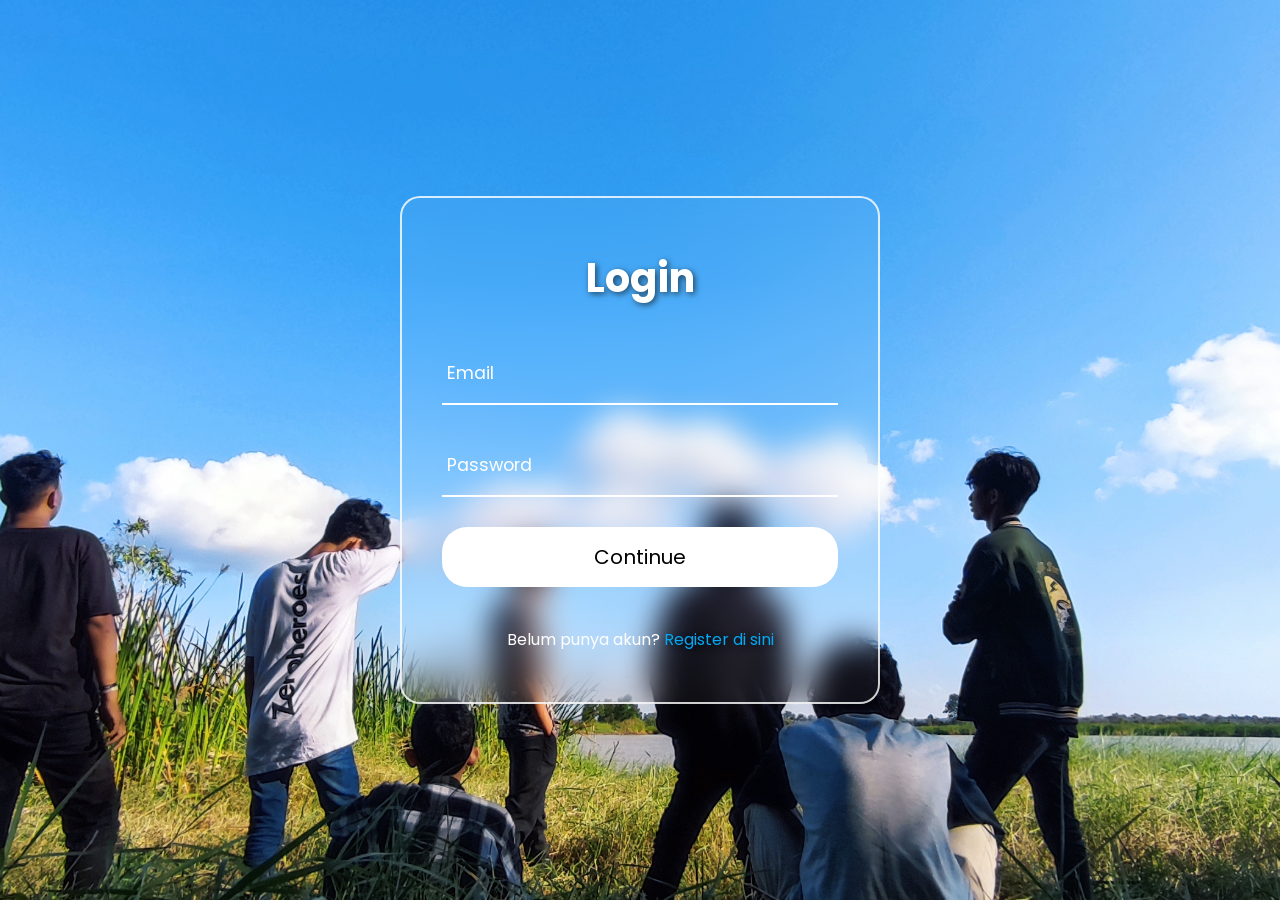
<file: index.html>
<!DOCTYPE html>
<html lang="id">

<head>
  <meta charset="UTF-8">
  <title>Login</title>
  <link rel="stylesheet" href="global.css">
  <meta name="viewport" content="width=device-width, initial-scale=1.0">
</head>
<body>
    
<section>
    <div class="form-box">
        <div class="form-value">
            <form action="logged.html">
                <h2>Login</h2>

                <div class="inputbox">
                    <input type="email" id="email" name="email" required>
                    <label>Email</label>
                </div>  

                <div class="inputbox">
                    <input type="password" id="password" name="password" required>
                    <label>Password</label>
                </div>
                
                <button type="submit">Continue</button>
                <p>Belum punya akun? <a href="register.html">Register di sini</a></p>
            </form>
        </div>
    </div>
</section>
</body>
</html>
</file>
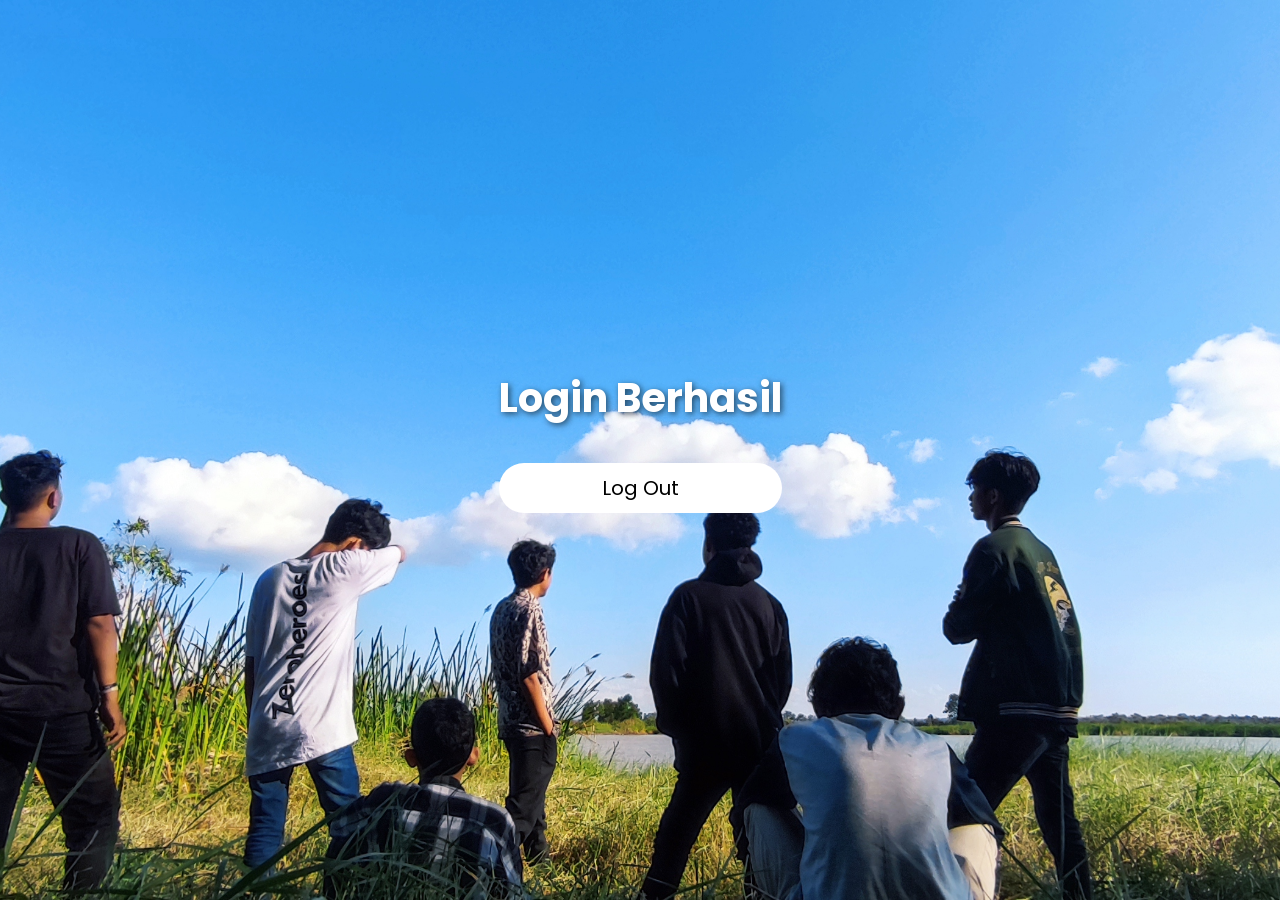
<file: logged.html>
<!DOCTYPE html>
<html lang="id">

<head>
  <meta charset="UTF-8">
  <title>Selesai</title>
    <link rel="stylesheet" href="logged.css">
  <meta name="viewport" content="width=device-width, initial-scale=1.0">
</head>

<body>
    <section>
      <form action="index.html">
        <div class="form-box">

            <div class="form-value">
                <h2>Login Berhasil</h2>
            </div>
        </div>

        <button type="submit">Log Out</button>
      </form>
    </section>
</body>
</html>
</file>
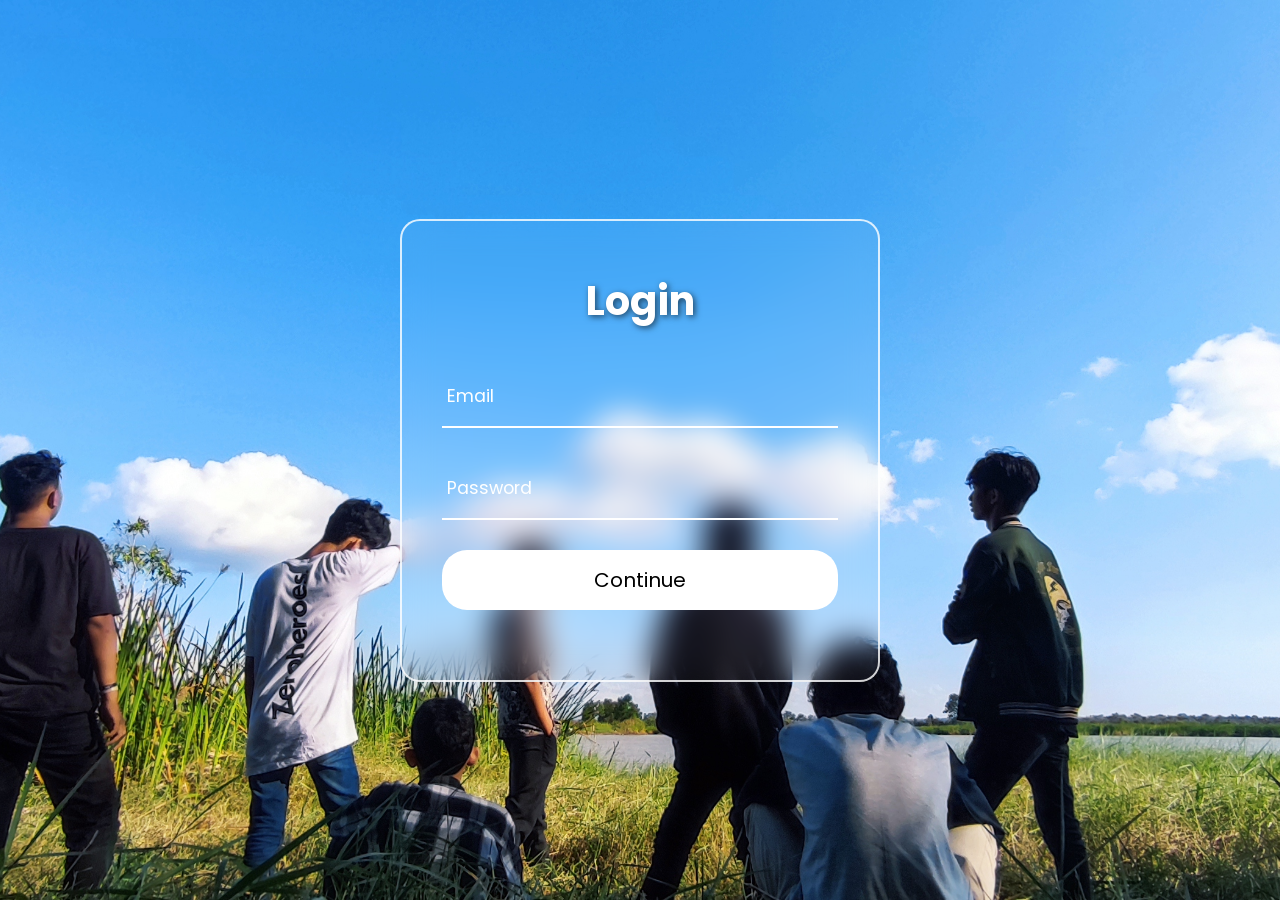
<file: login.html>
<!DOCTYPE html>
<html lang="en">

<head>
  <meta charset="UTF-8">
  <title>Login</title>
  <link rel="stylesheet" href="login.css">
  <meta name="viewport" content="width=device-width, initial-scale=1.0">
</head>
<body>

<section>
    <div class="form-box">
        <div class="form-value">
            
            <form action="logged.html">
                <h2>Login</h2>
                <div class="inputbox">
                    <input type="email" id="email" name="email" required>
                    <label>Email</label>
                </div>  

                <div class="inputbox">
                    <input type="password" id="password" name="password" required>
                    <label>Password</label>
                </div>
                
                <button type="submit">Continue</button>
            </form>

        </div>
    </div>
</section>

</body>
</html>
</file>
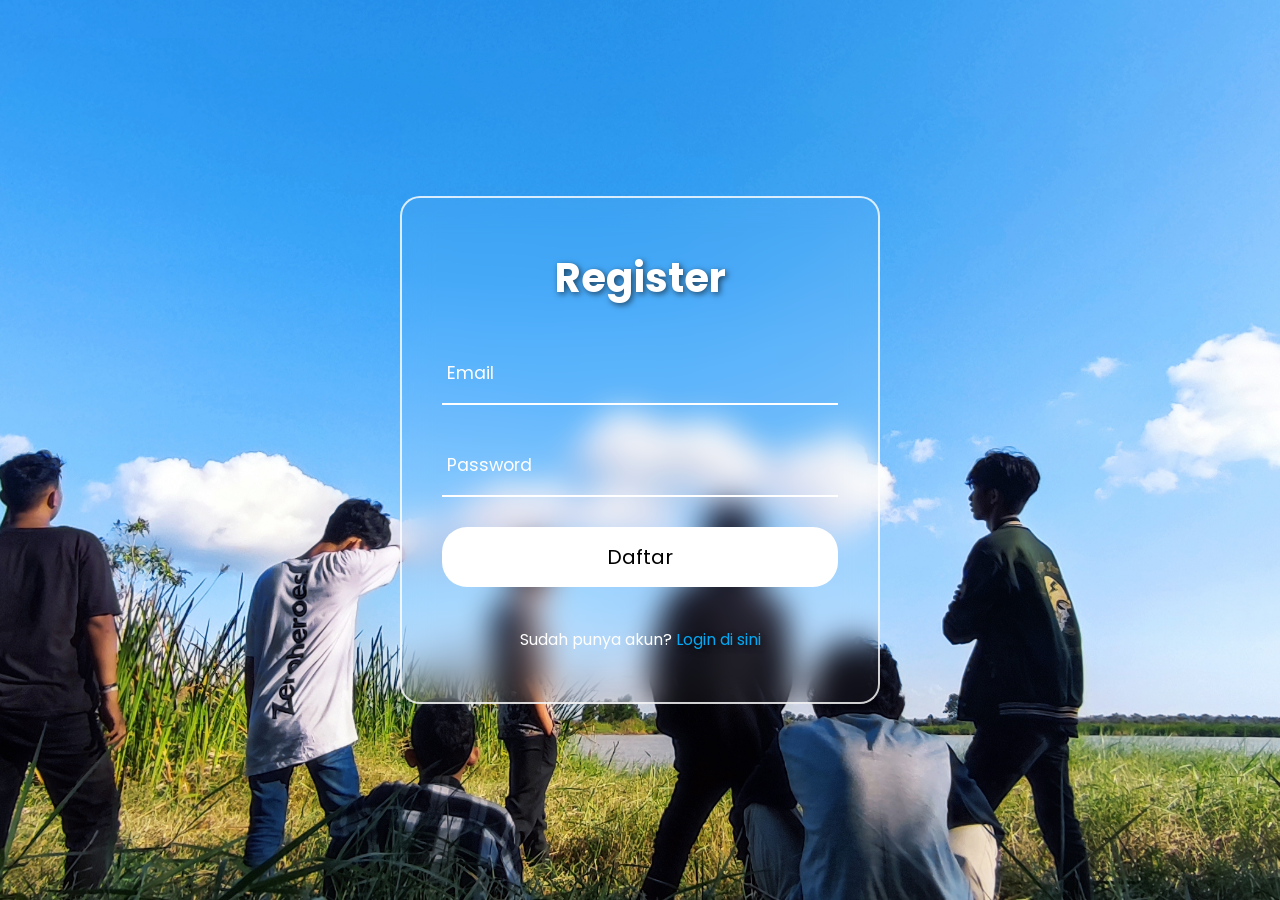
<file: register.html>
<!DOCTYPE html>
<html lang="id">

<head>
  <meta charset="UTF-8">
  <title>Register</title>
  <link rel="stylesheet" href="global.css">
  <meta name="viewport" content="width=device-width, initial-scale=1.0">
</head>
<body>

<section>
    <div class="form-box">
        <div class="form-value">
            <form action="index.html">
                <h2>Register</h2>

                <div class="inputbox">
                    <input type="email" id="email" name="email" required>
                    <label>Email</label>
                </div>  

                <div class="inputbox">
                    <input type="password" id="password" name="password" required>
                    <label>Password</label>
                </div>
                
                <button type="submit">Daftar</button>
                <p>Sudah punya akun? <a href="index.html">Login di sini</a></p>
            </form>
        </div>
    </div>
</section>
</body>
</html>
</file>
<file: global.css>
@import url('https://fonts.googleapis.com/css2?family=Poppins:wght@400;600&display=swap');

* { 
  margin: 0; 
  padding: 0; 
  box-sizing: border-box; 
  font-family: 'Poppins', sans-serif; 
}

html, body { 
  height: 100%; 
  width: 100%; 
  background-image: url(background.jpg);
  background-size: cover;
  background-position: top;
  background-repeat: no-repeat;
}

section { 
  display: flex; 
  justify-content: center; 
  align-items: center; 
  min-height: 100vh; 
}

.form-box {
  width: 480px; 
  background: rgba(255, 255, 255, 0.05);
  border: 2px solid rgba(255, 255, 255, 0.8); 
  border-radius: 20px;
  backdrop-filter: blur(15px); 
  padding: 50px 40px;
  display: flex; 
  justify-content: center; 
  align-items: center;
}

.form-value { 
  width: 100%; 
  display: flex; 
  flex-direction: column; 
  align-items: center; 
}

h2 { 
  text-align: center; 
  font-size: 2.5rem; 
  font-weight: 700; 
  color: #fff; 
  margin-bottom: 35px; 
  text-shadow: 2px 2px 6px rgba(0, 0, 0, 0.6); 
}

.inputbox { 
  position: relative; 
  width: 100%; 
  margin-bottom: 30px; 
  border-bottom: 2px solid white; 
}

.inputbox input { 
  width: 100%; 
  height: 60px; 
  background: transparent; 
  border: none; 
  outline: none; 
  font-size: 1.15em; 
  padding: 0 35px 0 5px; 
  color: #fff; 
}

.inputbox label { 
  position: absolute; 
  top: 50%; 
  left: 5px; 
  transform: translateY(-50%); 
  color: #fff; 
  font-size: 1.1em; 
  pointer-events: none; 
  transition: 0.5s; 
}

.inputbox input:focus ~ label, 
.inputbox input:valid ~ label { 
  top: -5px; 
  font-size: 0.85em; 
  color: #ccc; 
}

button { 
  width: 100%; 
  background: #fff; 
  border: none; 
  padding: 15px; 
  cursor: pointer; 
  font-size: 20px; 
  color: #000; 
  border-radius: 25px; 
  transition: 0.3s; 
  margin-bottom: 20px;
}

button:hover { 
  background: #ddd; 
}

p {
  margin-top: 20px;
  color: #fff;
  text-align: center;
}

p a {
  color: #03a9f4;
  text-decoration: none;
  text-shadow: 2px 2px 6px rgba(0, 0, 0, 0.6);
}
</file>
<file: logged.css>
@import url('https://fonts.googleapis.com/css2?family=Poppins:wght@400;600&display=swap');

* { 
    margin: 0; 
    padding: 0; 
    box-sizing: border-box;
    font-family: 'Poppins', sans-serif; 
}

html, body { 
    height: 100%; 
    width: 100%; 
    background-image: url(background.jpg);
    background-size: cover;
    background-position: top;
    background-repeat: no-repeat;
}

section { 
    display: flex; 
    justify-content: center; 
    align-items: center;
    color: #ffffff;
    min-height: 100vh;
}

h2 { 
    text-align: center; 
    font-size: 2.5rem; 
    font-weight: 700; 
    color: #fff; 
    margin-bottom: 35px; 
    text-shadow: 2px 2px 6px rgba(0, 0, 0, 0.6); 
}

button { 
    width: 100%;   
    background: #fff; 
    border: none; 
    padding: 10px; 
    cursor: pointer; 
    font-size: 20px; 
    color: #000; 
    border-radius: 25px; 
    transition: 0.3s; 
    margin-bottom: 20px; 
}

button:hover { 
    background: #ddd; 
}
</file>
<file: login.css>
@import url('https://fonts.googleapis.com/css2?family=Poppins:wght@400;600&display=swap');

  /* CSS dasar untuk margin, padding, dan font */
* { 
  margin: 0; 
  padding: 0; 
  box-sizing: border-box; 
  font-family: 'Poppins', sans-serif; 
}

html, body { 
  height: 100%; 
  width: 100%; 
  background-image: url(background.jpg);
  background-size: cover;
  background-position: top;
  background-repeat: no-repeat;
}

  /* Pengaturan posisi form */
section { 
  display: flex; 
  justify-content: center; 
  align-items: center; 
  min-height: 100vh; 
}

  /* Modifikasi ukuran box dan efek glass */
.form-box {
  width: 480px; 
  background: rgba(255, 255, 255, 0.05);
  border: 2px solid rgba(255, 255, 255, 0.8); 
  border-radius: 20px;
  backdrop-filter: blur(15px); 
  padding: 50px 40px;
  display: flex; 
  justify-content: center; 
  align-items: center;
}

  /* Pengaturan kotak tombol Continue */
.form-value { 
  width: 100%; 
  display: flex; 
  flex-direction: column; 
  align-items: center; 
}

  /* Pengaturan teks Login */
h2 { 
  text-align: center; 
  font-size: 2.5rem; 
  font-weight: 700; 
  color: #fff; 
  margin-bottom: 35px; 
  text-shadow: 2px 2px 6px rgba(0, 0, 0, 0.6); 
}

  /* Pengaturan input form */
.inputbox { 
  position: relative; 
  width: 100%; 
  margin-bottom: 30px; 
  border-bottom: 2px solid white; 
}

  /* Pengaturan input teks */
.inputbox input { 
  width: 100%; 
  height: 60px; 
  background: transparent; 
  border: none; 
  outline: none; 
  font-size: 1.15em; 
  padding: 0 35px 0 5px; 
  color: #fff; 
}

  /* Animasi label saat input diisi */
.inputbox label { 
  position: absolute; 
  top: 50%; 
  left: 5px; 
  transform: translateY(-50%); 
  color: #fff; 
  font-size: 1.1em; 
  pointer-events: none; 
  transition: 0.5s; 
}

.inputbox input:focus ~ label, 
.inputbox input:valid ~ label { 
  top: -5px; 
  font-size: 0.85em; 
  color: #ccc; 
}

  /* Pengaturan tombol */
button { 
  width: 100%; 
  background: #fff; 
  border: none; 
  padding: 15px; 
  cursor: pointer; 
  font-size: 20px; 
  color: #000; 
  border-radius: 25px; 
  transition: 0.3s; 
  margin-bottom: 20px;
}

button:hover { 
  background: #ddd; 
}
</file>
